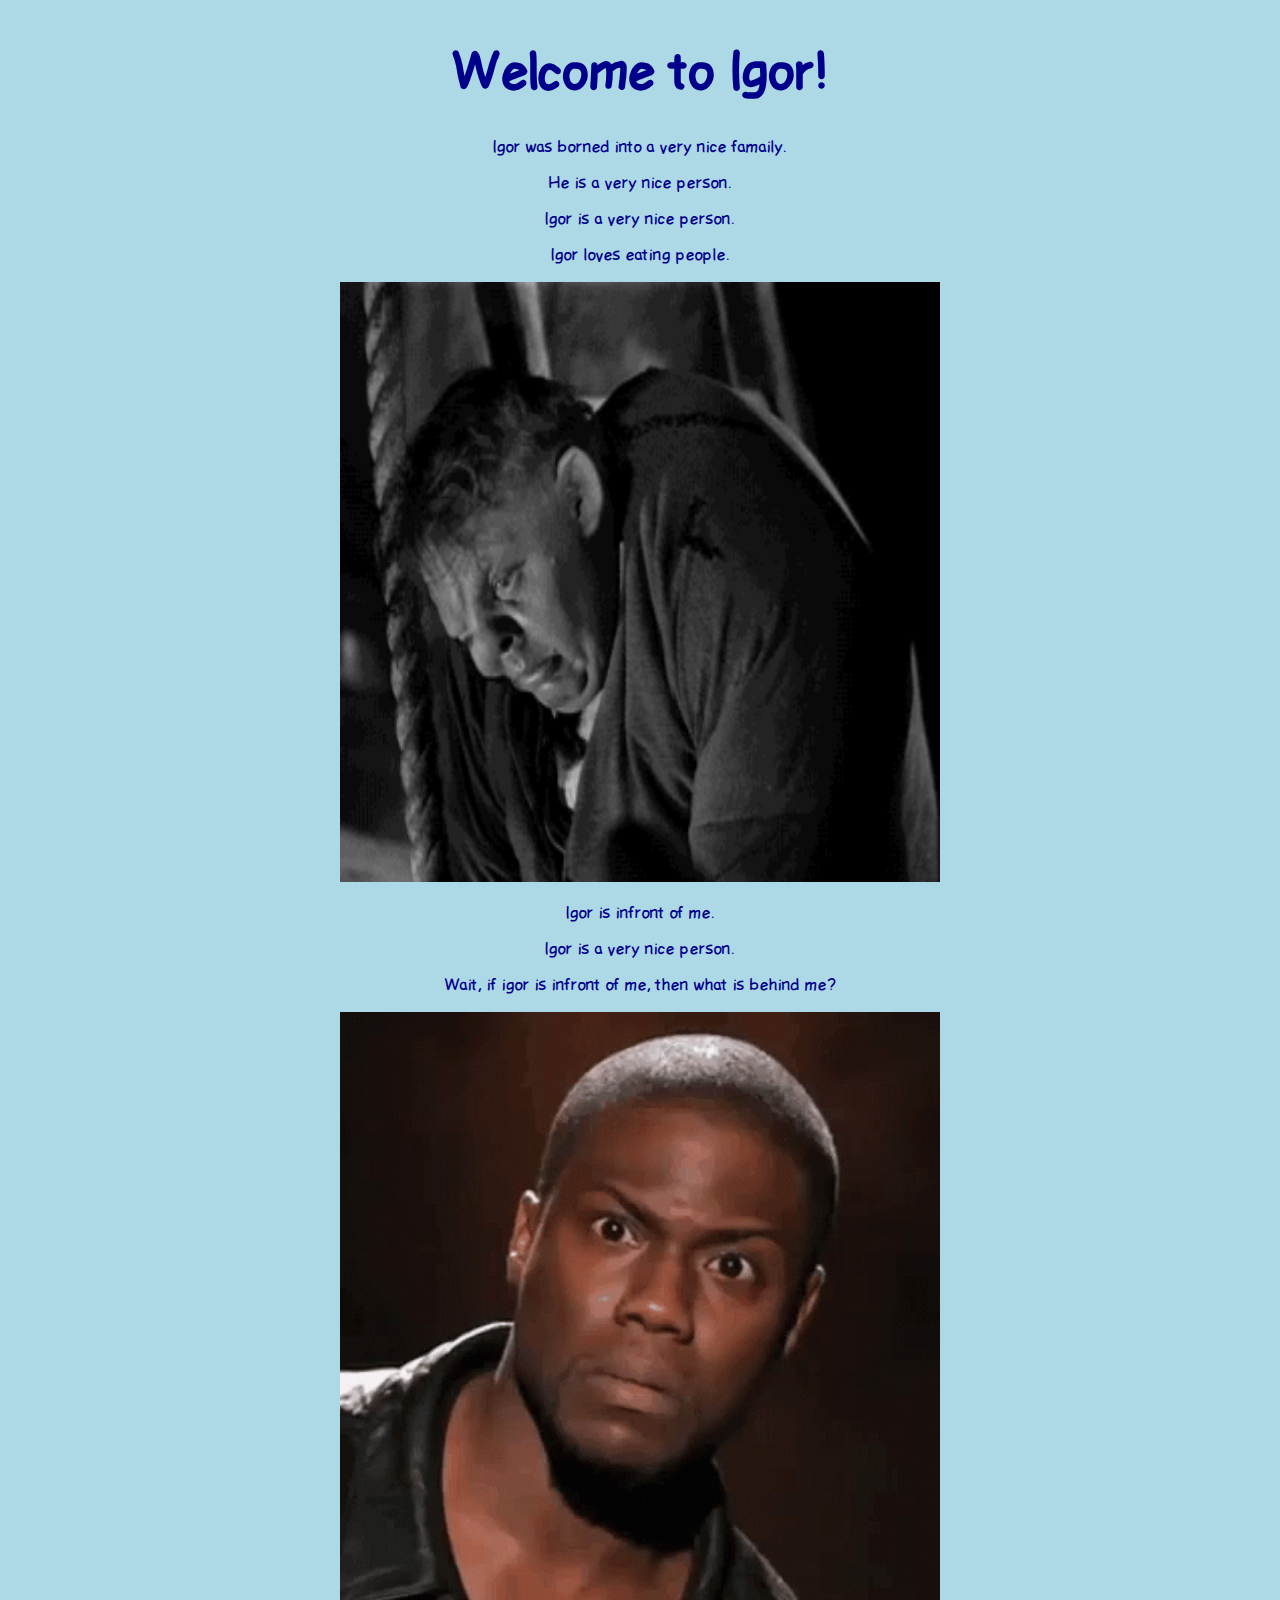
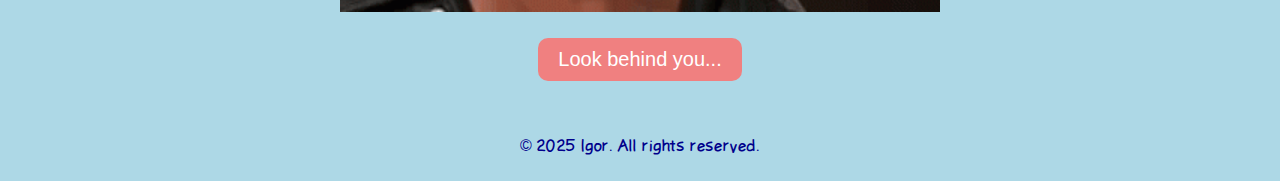
<file: index.html>
<!DOCTYPE html>
<div class="IgorPage">
<html lang="en">

<head>
    <meta charset="UTF-8">
    <meta name="viewport" content="width=device-width, initial-scale=1.0">
    <meta http-equiv='cache-control' content='no-cache'> 
    <meta http-equiv='expires' content='0'> 
    <meta http-equiv='pragma' content='no-cache'>
    <title>Igor</title>
    <link rel="icon" href="favicon1.ico" type="image/x-icon">
    <link rel="stylesheet" href="CSS.css">
</head>

<body>
    
    <h1>Welcome to Igor!</h1>
    <p>Igor was borned into a very nice famaily.</p>
    <p>He is a very nice person.</p>
    <p>Igor is a very nice person.</p>
    <p>Igor loves eating people.</p>
    <img src="IGOR.gif" alt="Igor Image" width="600" height="600">
    <br>
    <p>Igor is infront of me.</p>
    <p>Igor is a very nice person.</p>
    <p>Wait, if igor is infront of me, then what is behind me?</p>
    <img src="shocked.gif" alt="Shock" width="600" height="600">
    <br>
    <br>
    <button onclick="window.location.href='behind.html'">Look behind you...</button>
    <br>
    <br>
    <br>
</body>




<footer>
    <p>&copy; 2025 Igor. All rights reserved.</p>
</footer>
</div>
</html>
</file>
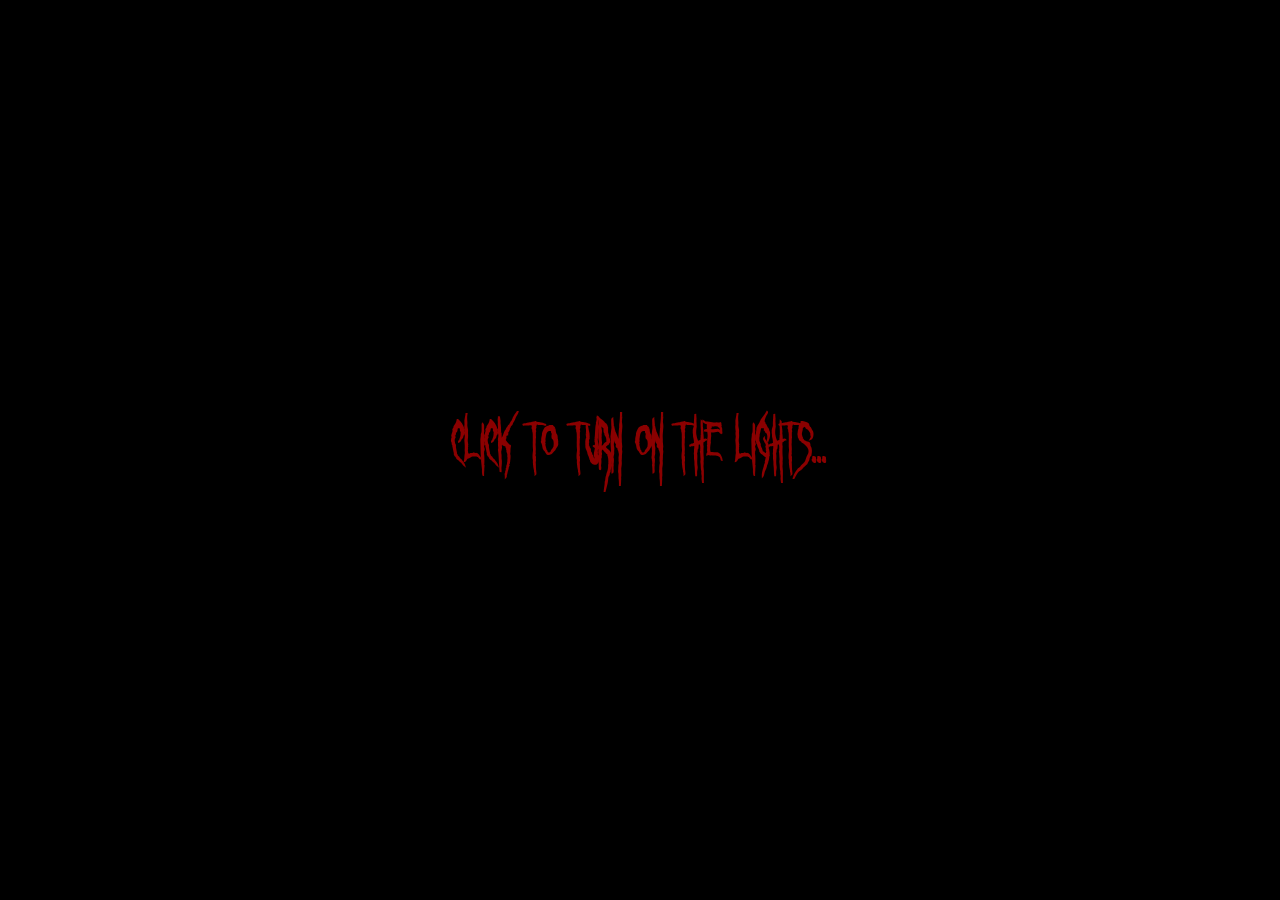
<file: behind.html>
<!DOCTYPE html>
<html lang="en">

<head>
    <meta charset="UTF-8">
    <meta http-equiv='cache-control' content='no-cache'> 
    <meta http-equiv='expires' content='0'> 
    <meta http-equiv='pragma' content='no-cache'>
    <meta name="viewport" content="width=device-width, initial-scale=1.0">
    <title>Who could it be now?!</title>
    <link rel="icon" href="favicon2.ico" type="image/x-icon">
    <link rel="stylesheet" href="Eleanor.css">
</head>


<body>
    <audio id="scaryAudio">
        <source src="scary.mp3" type="audio/mpeg" volume="0.5">
</audio>
<h2 class="center">Click to turn on the lights...</h2>
<script>
  document.addEventListener("click", function () {
    document.getElementById("scaryAudio").play();

    document.body.classList.add("revealed");
    document.querySelector("h2").classList.add("hidden");

    const image = document.getElementById("eleanorImage");
    image.classList.remove("hidden");
    image.classList.add("jumpscare");
  
    document.querySelector("img").classList.remove("hidden");

    image.addEventListener("animationend", function () {
      document.querySelector("h1").classList.remove("hidden");
    document.querySelector("h3").classList.remove("hidden");
    document.querySelector("footer").classList.remove("hidden");
    });
    
  }, { once: true });
</script>
    <img id="eleanorImage" class="hidden" src="Eleanor.png" alt="Eleanor Image" width="600" height="600">

    <h1 id="prompt" class="hidden">Unnamed evildoer is behind you!</h1>
    <h3 id="prompt" class="hidden">You will be missed...</h3>
  </body>
<footer class="hidden">
    <p>&copy; 2099 Unnamed evildoer. All rights reserved. Send horsie photos to horsie@unnamedevildoer.com</p>
</file>
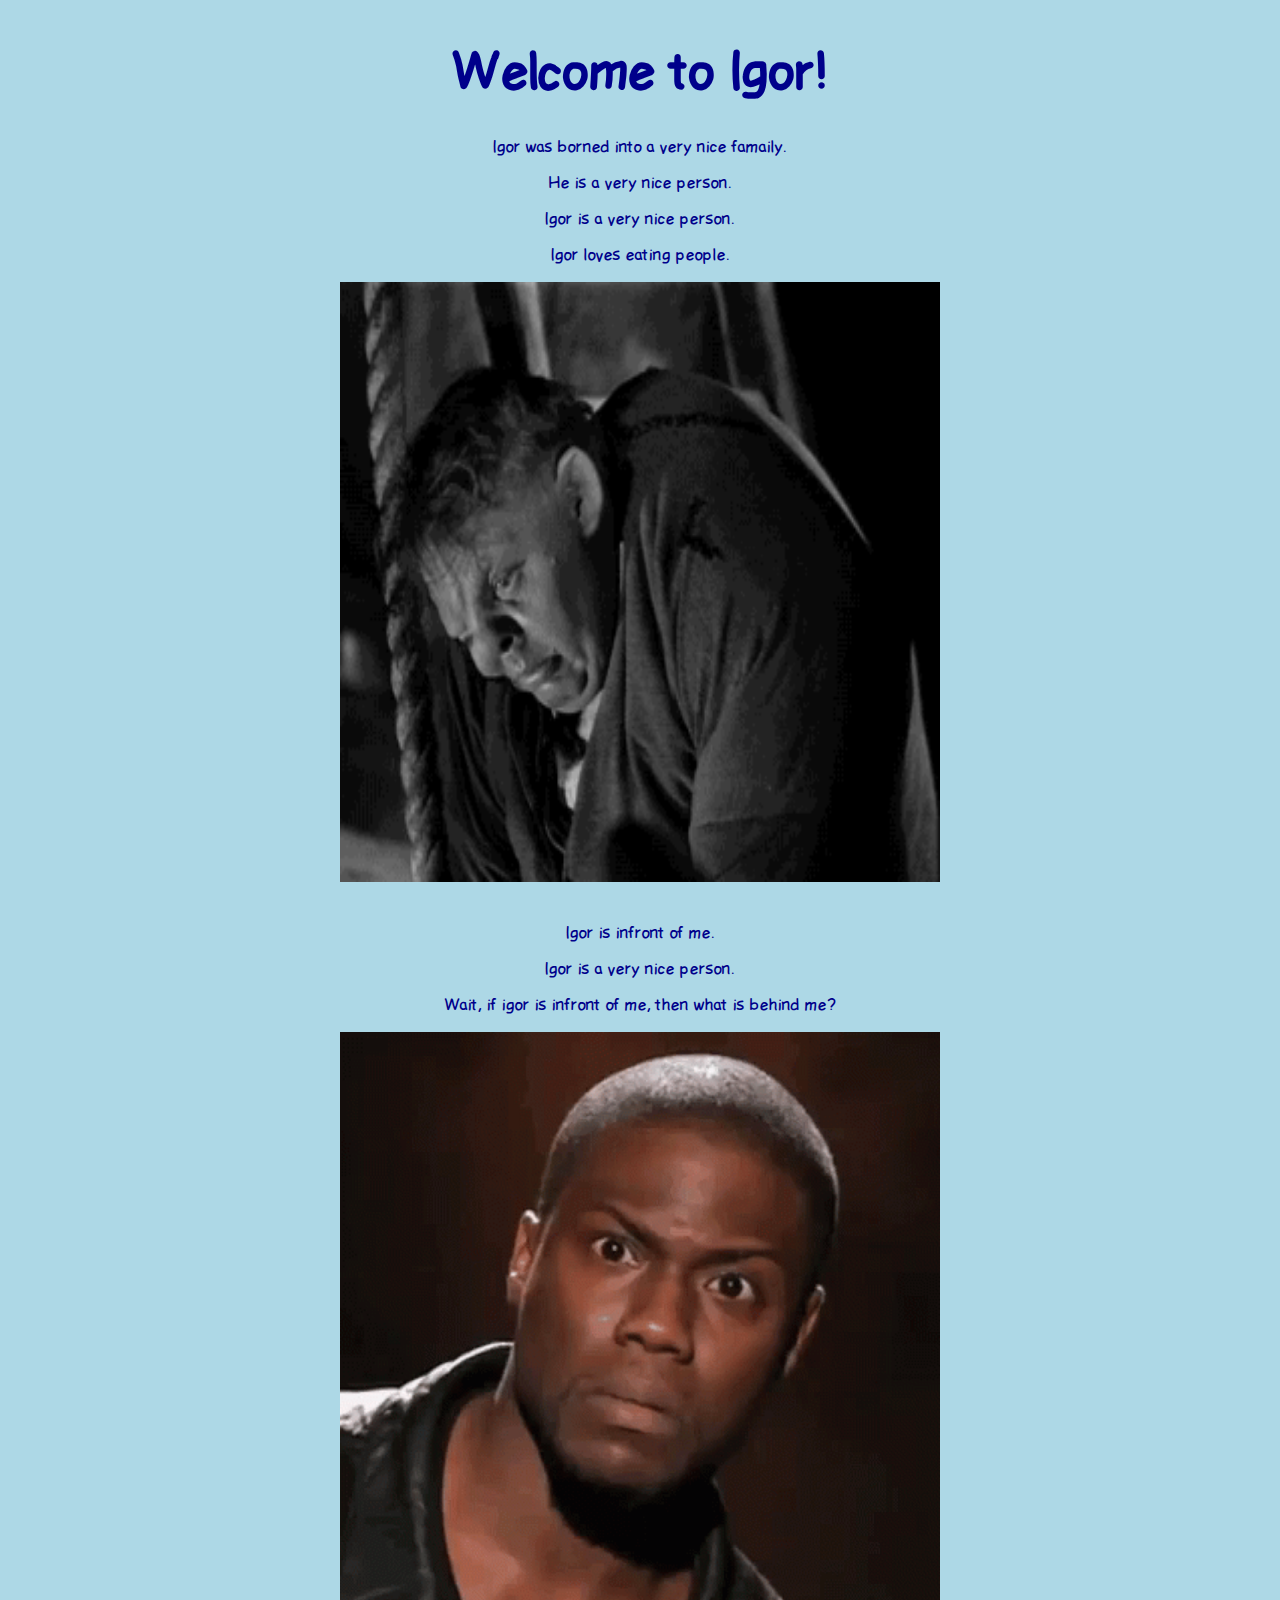
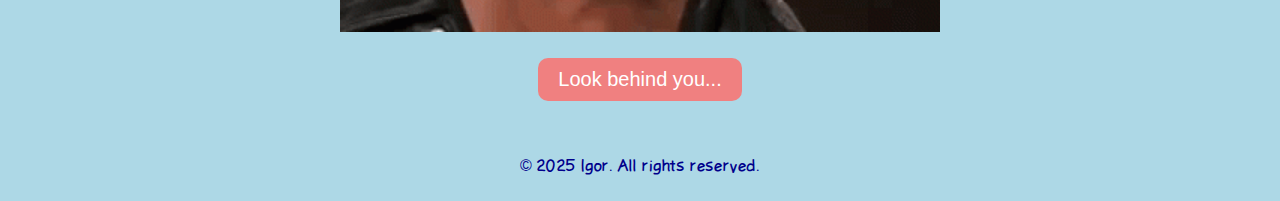
<file: Igor.html>
<!DOCTYPE html>
<div class="IgorPage">
<html lang="en">

<head>
    <meta charset="UTF-8">
    <meta name="viewport" content="width=device-width, initial-scale=1.0">
    <title>Igor</title>
    <link rel="stylesheet" href="CSS.css">
</head>

<body>
    
    <h1>Welcome to Igor!</h1>
    <p>Igor was borned into a very nice famaily.</p>
    <p>He is a very nice person.</p>
    <p>Igor is a very nice person.</p>
    <p>Igor loves eating people.</p>
    <img src="IGOR.gif" alt="Igor Image" width="600" height="600">
    <br>
    <br>
    <p>Igor is infront of me.</p>
    <p>Igor is a very nice person.</p>
    <p>Wait, if igor is infront of me, then what is behind me?</p>
    <img src="shocked.gif" alt="Shock" width="600" height="600">
    <br>
    <br>
    <button onclick="window.location.href='behind.html'">Look behind you...</button>
    <br>
    <br>
    <br>
</body>




<footer>
    <p>&copy; 2025 Igor. All rights reserved.</p>
</footer>
</div>
</html>
</file>
<file: CSS.css>
@font-face {
    font-family: comicsans;
    src: url('comicsans.ttf') format('truetype');
    text-decoration: none;
}

@media screen and (max-width: 600px) {
    body {
        font-size: 20px;
    }
    h1 {
        font-size: 30px;
    }
    h2 {
        font-size: 20px;
    }
    img {
        max-width: 100%;
        max-height: 40%;
    }
    button {
        font-size: 15px;
        padding: 50px 100px;
    }
    footer p {
        font-size: 6px;
    }
}
body {
    background-color: lightblue;
    font-family: comicsans, sans-serif;
    color: darkblue;
    align-items: center;
    display: flex;
    flex-direction: column;
    text-align: center;
}
h1 {
    font-size: 50px;
    
}
h2 {
    font-size: 30px;

}

button {
    background-color: lightcoral;
    border: none;
    text-decoration: none;
    border-radius: 10px;
    color: white;
    font-size: 20px;
    padding: 10px 20px;
    cursor: pointer;
    transition-duration: 0.4s;
}



button:hover {
  background-color:  white; 
  color: lightcoral;}
</file>
<file: Eleanor.css>
@font-face {
    font-family: scary;
    src: url('scary.ttf') format('truetype');
    text-decoration: none;
}

@keyframes jumpscareZoom {
  0% {
    transform-origin: center;
    transform-style: preserve-3d;
    transform: scale(1);
    opacity: 0;
  }
    20% {
        transform: scale(1.5);
        opacity: 1;
    }
  40% {
    transform: scale(2);
    opacity: 1;
  }
  50% {
    transform: scale(2.5);
    opacity: 1;
  }
  60% {
    transform: scale(3);
    opacity: 1;
  }
  70% {
    transform: scale(3.5);
    opacity: 1;
  }
  90% {
    transform: scale(4);
    opacity: 1;
  }
    100% {
        transform: scale(4);
        opacity: 1;
        display: none;
    }

}


.jumpscare {
  animation: jumpscareZoom 0.4s forwards;
}

body {
    background-color: black;
    font-family: scary, sans-serif;
    color: darkred;
    align-items: center;
    display: flex;
    flex-direction: column;
    text-align: center;
}

h1 {
    font-size: 90px;
    margin-top: 20px;
    color: darkred;
}

h2 {
    font-size: 60px;
    margin-top: 100px;
    color: darkred;
}

h3 {
    font-size: 40px;
    margin-top: 50px;
    color: darkred;
}

footer {
    position: fixed;
    bottom: 0;
    width: 100%;
    color: darkred;
    text-align: center;
    padding: 10px;
    font-size: 40px;
}

body.revealed {
    background-image: url("Eleanor.gif");
    background-size:auto;
    background-repeat: repeat;
}

img {
    max-width: 80%;
    max-height: 20%;
    align-content: center;
}
.hidden {
    display: none;
}

.center {
    position:absolute;
    top: 50%;
    left: 50%;
    transform: translate(-50%, -50%);
    margin: 0;
    text-align: center;
}

@media screen and (max-width: 600px) {
    body {
        font-size: 20px;
    }
    h1 {
        font-size: 30px;
    }
    h2 {
        font-size: 20px;
    }
    img {
        max-width: 80%;
        max-height: 20%;
    }
    button {
        font-size: 15px;
        padding: 5px 10px;
    }
    footer p {
        font-size: 12px;
    }
}
</file>
